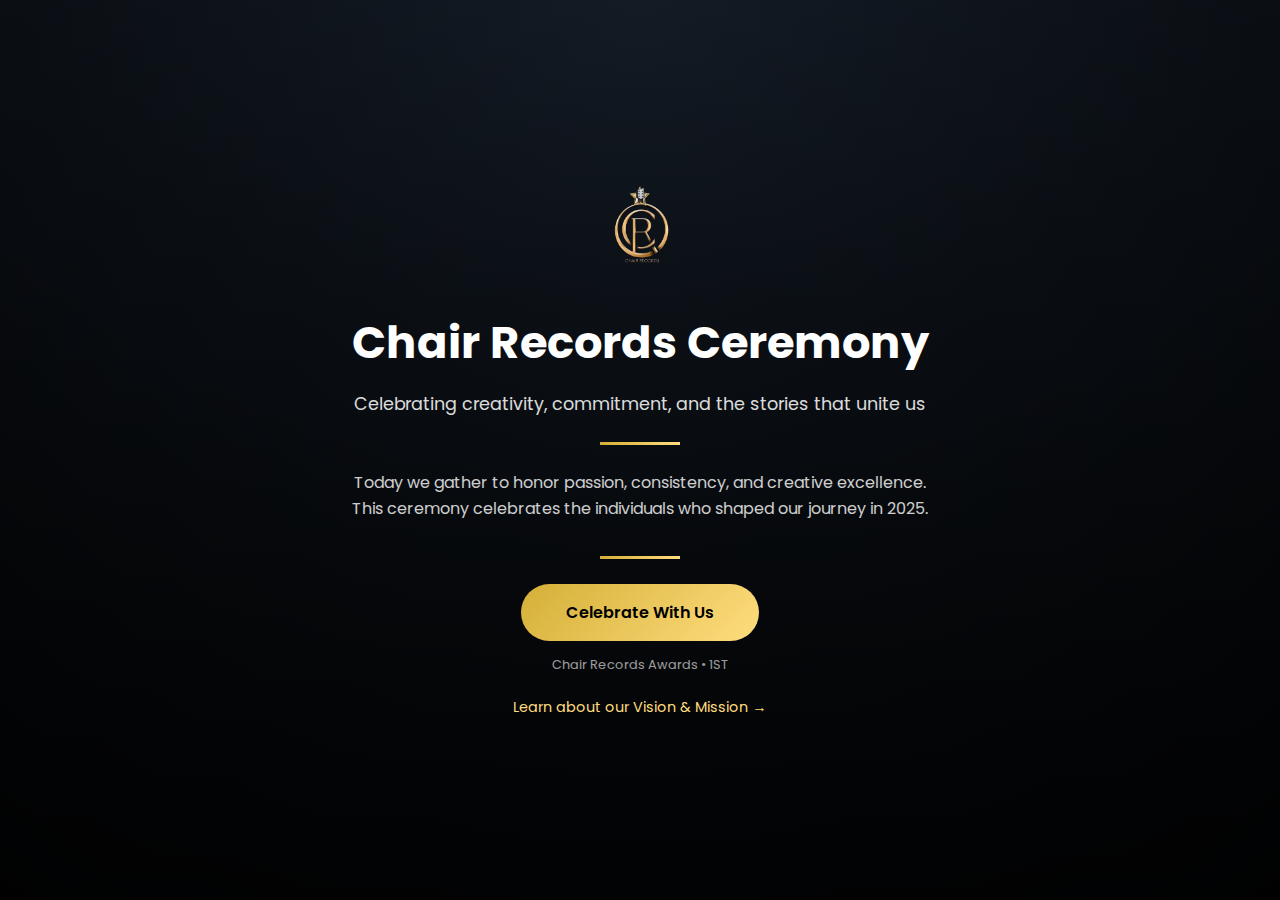
<file: chair-records/index.html>
<!DOCTYPE html>
<html lang="en">
<head>
  <meta charset="UTF-8" />
  <title>Chair Records Ceremony 2025</title>
  <meta name="viewport" content="width=device-width, initial-scale=1.0" />
  <link rel="stylesheet" href="styles/styles.css" />
</head>
<body>

  <section class="hero">
    <div class="overlay"></div>

    <div class="hero-content fade-in">

      <img src="images/logo2.png" class="logo slide-down" alt="Chair Records Logo"/>

      <h1 class="slide-up">Chair Records Ceremony</h1>

      <p class="tagline fade-in-delay">
        Celebrating creativity, commitment, and the stories that unite us
      </p>

      <div class="divider grow-line"></div>

      <p class="hero-text fade-in-delay-2">
        Today we gather to honor passion, consistency, and creative excellence.<br>
        This ceremony celebrates the individuals who shaped our journey in 2025.
      </p>

      <div class="divider grow-line"></div>

      <button class="cta-btn pulse" onclick="goToVote()">
        Celebrate With Us
      </button>

      <p class="small-note fade-in-delay-3">
        Chair Records Awards • 1ST
      </p>
      <p style="margin-top:20px;">
  <a href="vision.html" style="color:#ffdd7e; text-decoration:none; font-size:0.9rem;">
    Learn about our Vision & Mission →
  </a>
</p>

    </div>
  </section>

  <script src="script/main.js"></script>
</body>
</html>
</file>
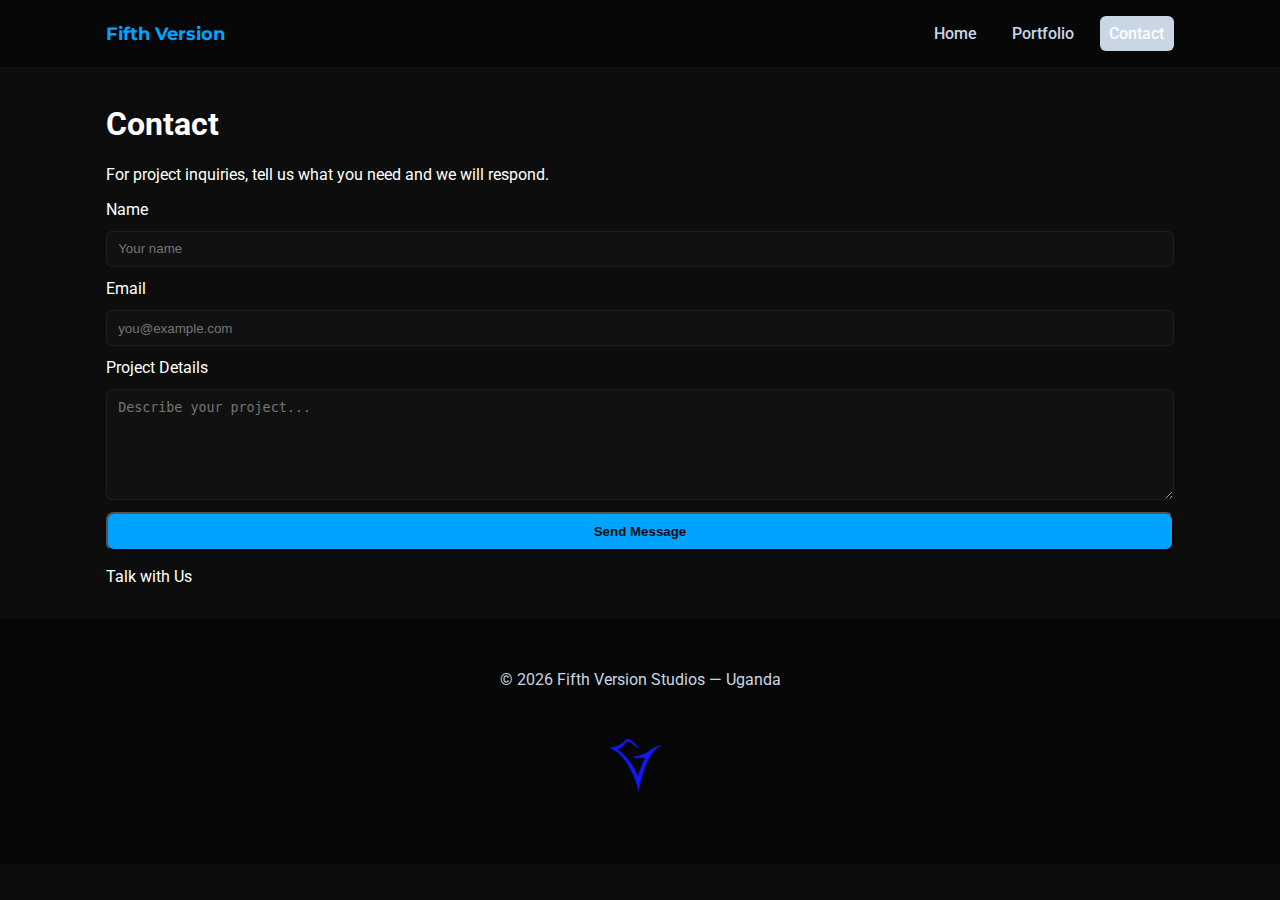
<file: contact.html>
<!DOCTYPE html>
<html lang="en">
<head>
  <meta charset="utf-8">
  <meta name="viewport" content="width=device-width,initial-scale=1">
  <meta name="description"
        content="Fifth Version VFX Studio Contact Page">
    <meta name="author" content="Ssali Arafat">
  <title>Contact — Fifth Version</title>
  <link href="https://fonts.googleapis.com/css2?family=Montserrat:wght@600;700&family=Roboto:wght@300;400;500&display=swap" rel="stylesheet">
  <link rel="stylesheet" href="styles/version.css">
  <script src="scripts/version.js" defer></script>
</head>
<body>
  <header class="site-header">
    <div class="container header-inner">
      <a class="brand" href="index.html">Fifth Version</a>
      <button id="btn-hamburger" class="hamburger" aria-label="Toggle navigation" aria-expanded="false">☰</button>
      <nav id="site-nav" class="site-nav">
        <ul>
          <li><a href="index.html">Home</a></li>
          <li><a href="portfolio.html">Portfolio</a></li>
          <li><a href="contact.html" class="active">Contact</a></li>
        </ul>
      </nav>
    </div>
  </header>

  <main class="container">
    <h1>Contact</h1>
    <p>For project inquiries, tell us what you need and we will respond.</p>

    <form method="get" action="success.html" id="contact-form">

      <label for="name">Name</label>
      <input type="text" id="name" name="name" required placeholder="Your name">
    
      <label for="email">Email</label>
      <input type="email"  id="email" name="email" required placeholder="you@example.com">
    
      <label for="message">Project Details</label>
      <textarea id="message" name="message" rows="6" placeholder="Describe your project..."></textarea>
    
    <button type="submit" class="btn">Send Message</button>
    </form>

    <div class="submission-info">
      <p>Talk with Us</p>
    </div>
  </main>

  <footer class="site-footer">
    <div class="container">
      <p>&copy; <span id="year"></span> Fifth Version Studios — Uganda</p>
      <img src="images/icon.png" width="120px" alt="fifth version icon">
    </div>
  </footer>
</body>
</html>
</file>
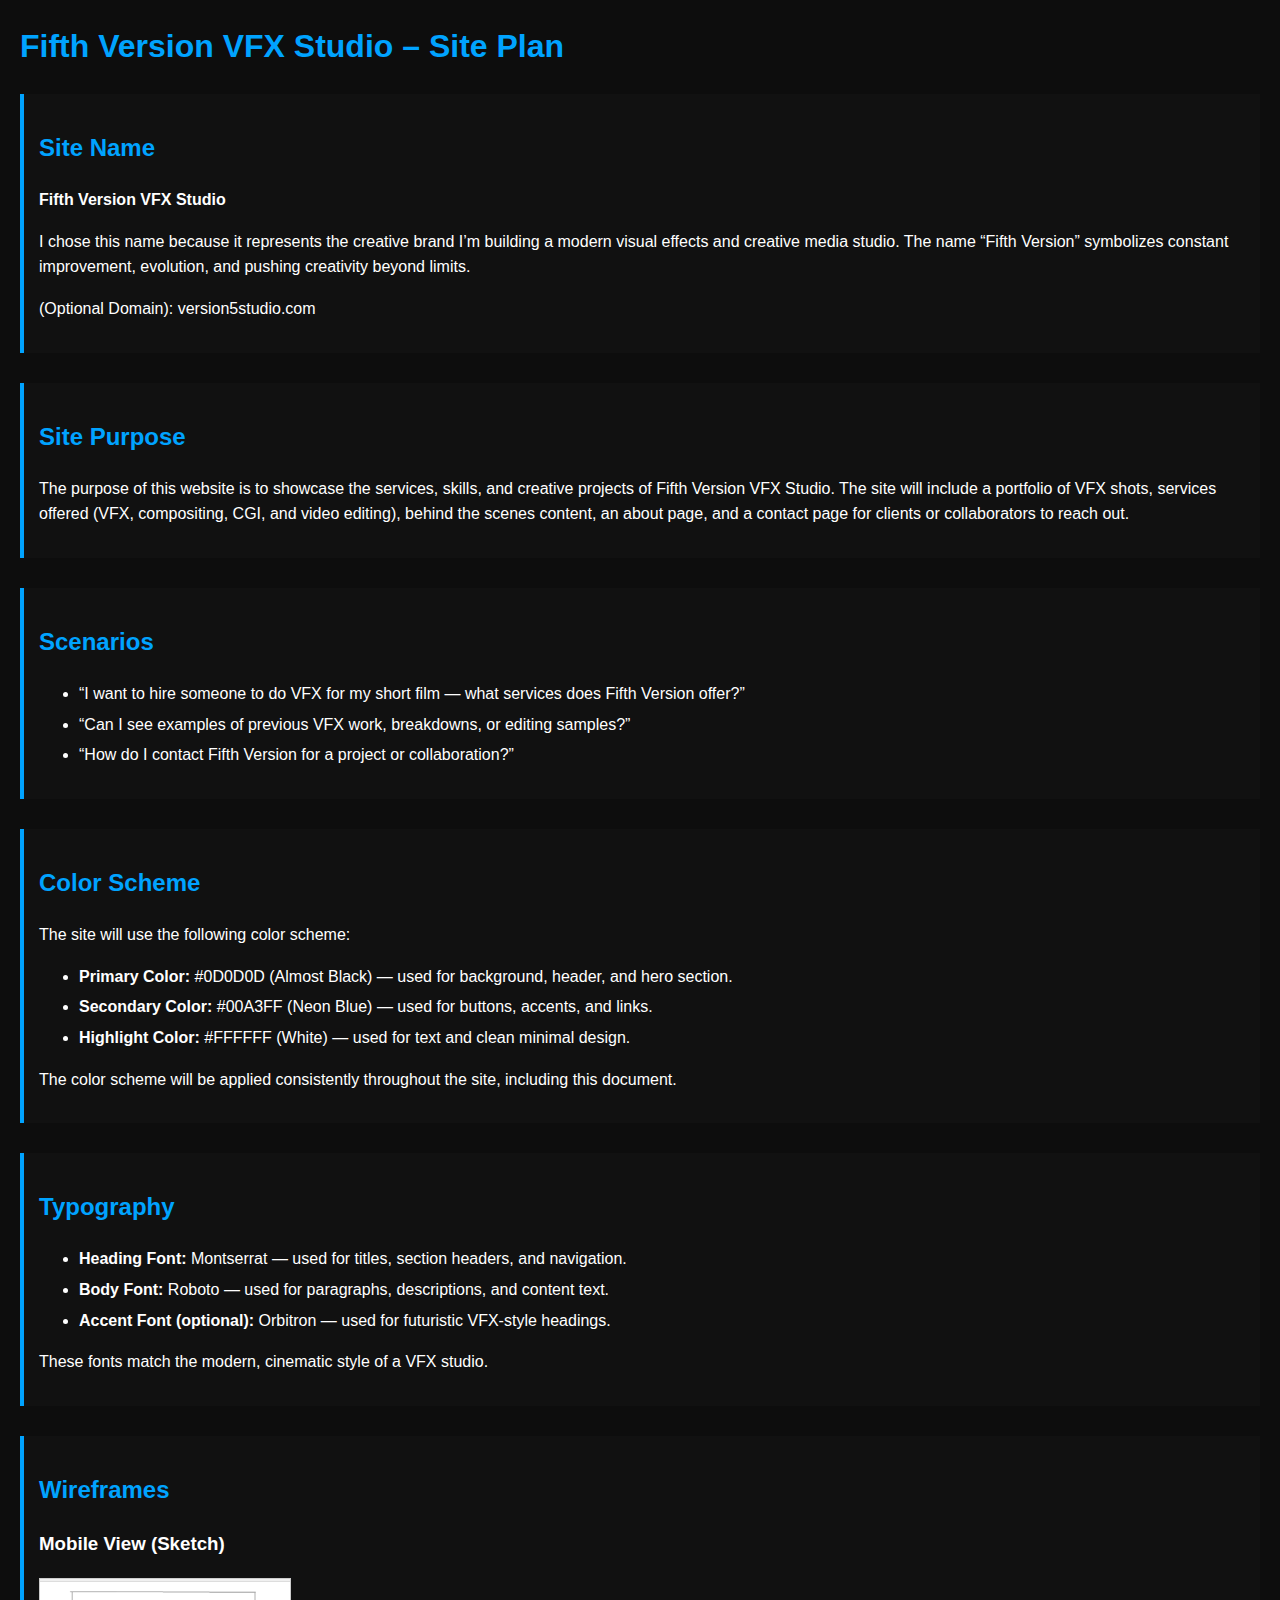
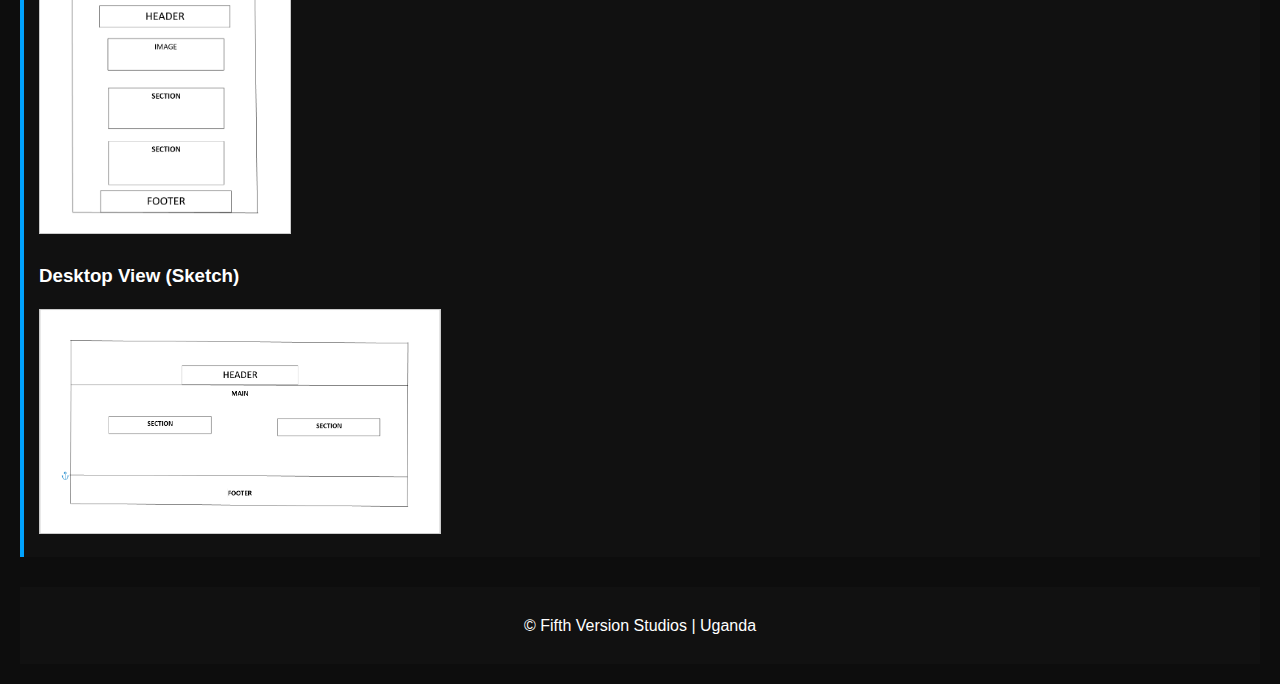
<file: siteplan.html>
<!DOCTYPE html>
<html lang="en">
<head>
    <meta charset="UTF-8">
    <meta name="viewport" content="width=device-width, initial-scale=1.0">
    <title>Fifth Version VFX Studio - Site Plan</title>
    <link rel="stylesheet" href="styles/siteplan.css">
</head>
<body>

<header>
    <h1>Fifth Version VFX Studio – Site Plan</h1>
</header>

<section>
    <h2>Site Name</h2>
    <p><strong>Fifth Version VFX Studio</strong></p>
    <p>
        I chose this name because it represents the creative brand I’m building a modern visual effects 
        and creative media studio. The name “Fifth Version” symbolizes constant improvement, evolution, 
        and pushing creativity beyond limits.
    </p>
    <p>(Optional Domain): version5studio.com</p>
</section>

<section>
    <h2>Site Purpose</h2>
    <p>
        The purpose of this website is to showcase the services, skills, and creative projects of 
        Fifth Version VFX Studio. The site will include a portfolio of VFX shots, services offered 
        (VFX, compositing, CGI, and video editing), behind the scenes content, an about page, and 
        a contact page for clients or collaborators to reach out.
    </p>
</section>

<section>
    <h2>Scenarios</h2>
    <ul>
        <li>“I want to hire someone to do VFX for my short film — what services does Fifth Version offer?”</li>
        <li>“Can I see examples of previous VFX work, breakdowns, or editing samples?”</li>
        <li>“How do I contact Fifth Version for a project or collaboration?”</li>
    </ul>
</section>

<section>
    <h2>Color Scheme</h2>
    <p>The site will use the following color scheme:</p>

    <ul>
        <li><strong>Primary Color:</strong> #0D0D0D (Almost Black) — used for background, header, and hero section.</li>
        <li><strong>Secondary Color:</strong> #00A3FF (Neon Blue) — used for buttons, accents, and links.</li>
        <li><strong>Highlight Color:</strong> #FFFFFF (White) — used for text and clean minimal design.</li>
    </ul>

    <p>The color scheme will be applied consistently throughout the site, including this document.</p>
</section>

<section>
    <h2>Typography</h2>
    <ul>
        <li><strong>Heading Font:</strong> Montserrat — used for titles, section headers, and navigation.</li>
        <li><strong>Body Font:</strong> Roboto — used for paragraphs, descriptions, and content text.</li>
        <li><strong>Accent Font (optional):</strong> Orbitron — used for futuristic VFX-style headings.</li>
    </ul>

    <p>These fonts match the modern, cinematic style of a VFX studio.</p>
</section>

<section>
    <h2>Wireframes</h2>

    <h3>Mobile View (Sketch)</h3>
    <img src="images/screenshot-mobile.png" alt="Mobile wireframe layout" style="width:250px; border:1px solid #ccc;">

    <h3>Desktop View (Sketch)</h3>
    <img src="images/screenshot-desktop.png" alt="Desktop wireframe layout" style="width:400px; border:1px solid #ccc;">

</section>

<footer>
    <p>&copy; <span id="year"></span> Fifth Version Studios | Uganda</span></p>
</footer>

</body>
</html>
</file>
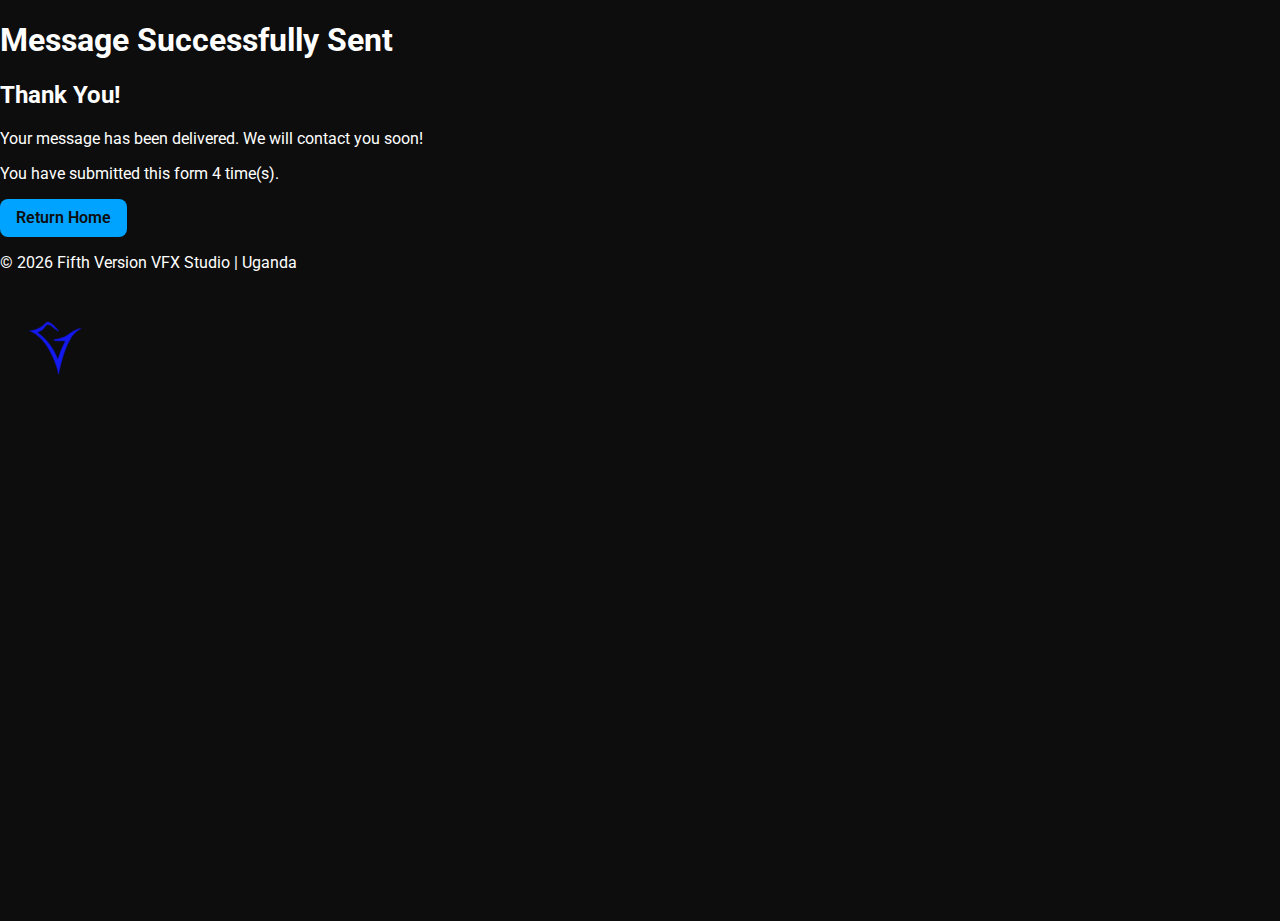
<file: success.html>
<!DOCTYPE html>
<html lang="en">
<head>
    <meta charset="UTF-8">
    <meta name="viewport" content="width=device-width, initial-scale=1.0">
    <title>Message Sent</title>
    <link href="https://fonts.googleapis.com/css2?family=Montserrat:wght@400;700&family=Roboto&display=swap" rel="stylesheet">
    <link rel="stylesheet" href="styles/version.css">
    <script src="scripts/version.js" defer></script>
</head>

<body>
    <header>
        <h1>Message Successfully Sent</h1>
    </header>

    <main class="success-box">
        <h2>Thank You!</h2>
        <p>Your message has been delivered. We will contact you soon!</p>

        <!-- Display submission count -->
        <p id="counter"></p>

        <!-- Button back home -->
        <a href="index.html" class="btn">Return Home</a>
    </main>

    <footer>
        <p>&copy; <span id="year"></span> Fifth Version VFX Studio | Uganda</p>
        <img src="images/icon.png" width="120px" alt="fifth version icon">
    </footer>
</body>
</html>
</file>
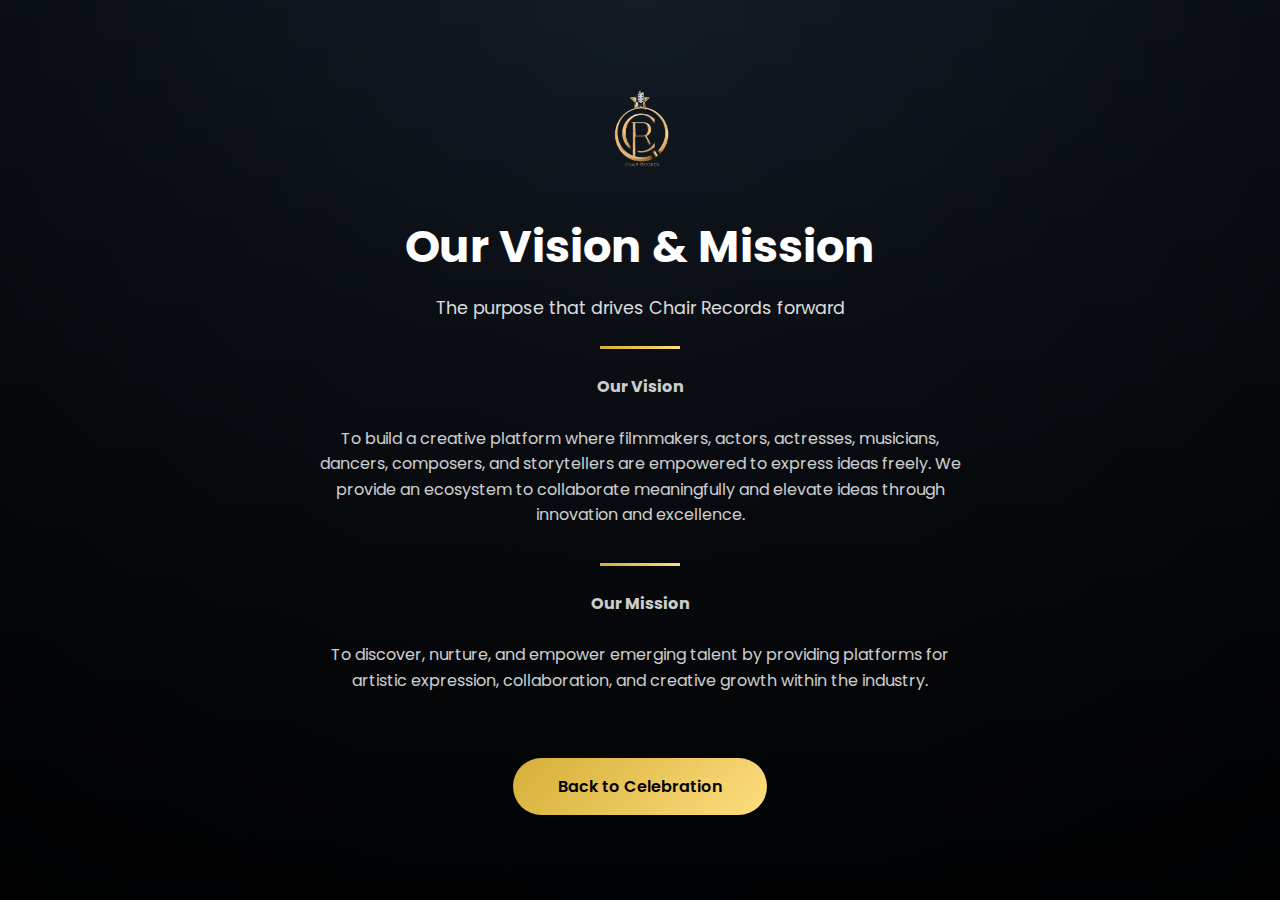
<file: chair-records/vision.html>
<!DOCTYPE html>
<html lang="en">
<head>
  <meta charset="UTF-8" />
  <title>Vision & Mission | Chair Records</title>
  <meta name="viewport" content="width=device-width, initial-scale=1.0" />
  <link rel="stylesheet" href="styles/styles.css" />
</head>
<body>

  <section class="hero">
    <div class="overlay"></div>

    <div class="hero-content fade-in">

      <img src="images/logo2.png" class="logo slide-down" alt="Chair Records Logo"/>

      <h1 class="slide-up">Our Vision & Mission</h1>

      <p class="tagline fade-in-delay">
        The purpose that drives Chair Records forward
      </p>

      <div class="divider grow-line"></div>

      <!-- VISION -->
      <p class="hero-text fade-in-delay-2">
        <strong>Our Vision</strong><br><br>
        To build a creative platform where filmmakers, actors, actresses, musicians,
        dancers, composers, and storytellers are empowered to express ideas freely.
        We provide an ecosystem to collaborate meaningfully and elevate ideas through innovation
        and excellence.
      </p>

      <div class="divider grow-line"></div>

      <!-- MISSION -->
      <p class="hero-text fade-in-delay-3">
        <strong>Our Mission</strong><br><br>
        To discover, nurture, and empower emerging talent by providing platforms
        for artistic expression, collaboration, and creative growth within
        the industry.
      </p>

      <button class="cta-btn" style="margin-top:30px;" onclick="window.location.href='index.html'">
        Back to Celebration
      </button>

    </div>
  </section>

</body>
</html>
</file>
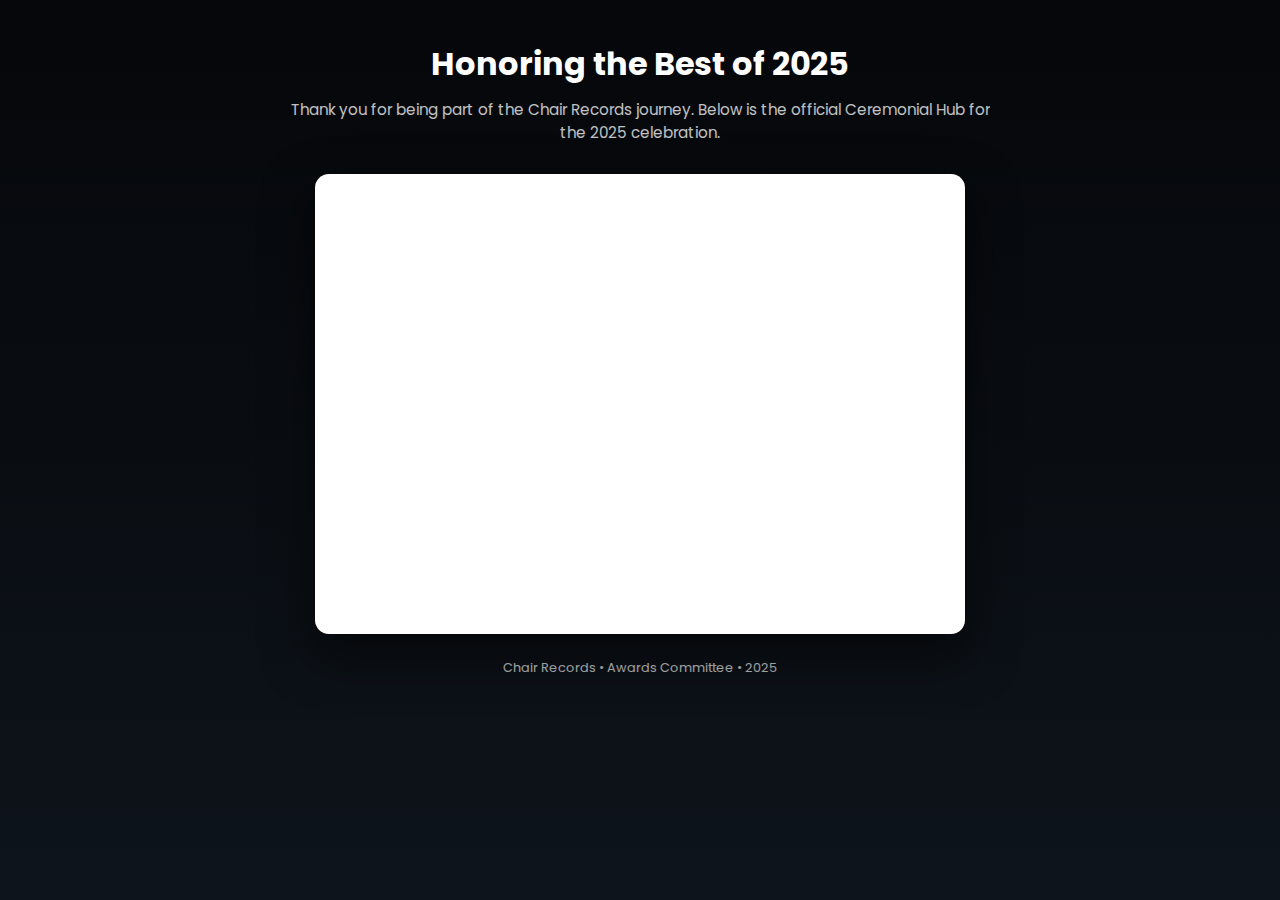
<file: chair-records/vote.html>
<!DOCTYPE html>
<html lang="en">
<head>
  <meta charset="UTF-8" />
  <title>Ceremony | Chair Records Awards 2025</title>
  <meta name="viewport" content="width=device-width, initial-scale=1.0" />
  <link rel="stylesheet" href="styles/styles.css" />
</head>
<body>

  <section class="vote-page">

    <header class="vote-header">
   <h2>Honoring the Best of 2025</h2>
<p>
  Thank you for being part of the Chair Records journey.
  Below is the official Ceremonial Hub for the 2025 celebration.
</p>
    </header>

    <div class="form-card">
        <iframe src="https://docs.google.com/forms/d/e/1FAIpQLScqrzRG-mfFCOvv_T4kJO0FiktbuqMZZYvKubzMsWLmzj7eYg/viewform?embedded=true" width="640" height="1060" frameborder="0" marginheight="0" marginwidth="0">Loading…</iframe>
    </div>

    <footer class="vote-footer">
      <p>
        Chair Records • Awards Committee • 2025
      </p>
    </footer>

  </section>

</body>
</html>
</file>
<file: chair-records/styles/styles.css>
@import url('https://fonts.googleapis.com/css2?family=Poppins:wght@300;400;600;700&display=swap');

* {
  margin: 0;
  padding: 0;
  box-sizing: border-box;
  font-family: 'Poppins', sans-serif;
}

body {
  background: #0b0f14;
  color: #ffffff;
}

/* ---------- HERO SECTION ---------- */

.hero {
  position: relative;
  min-height: 100vh;
  background: radial-gradient(circle at top, #1c2735, #05070a);
  display: flex;
  align-items: center;
  justify-content: center;
  text-align: center;
}

.overlay {
  position: absolute;
  inset: 0;
  background: linear-gradient(180deg, rgba(0,0,0,0.3), rgba(0,0,0,0.8));
}

.hero-content {
  position: relative;
  max-width: 700px;
  padding: 40px 20px;
}

.logo {
  width: 110px;
  margin-bottom: 25px;
}

.hero h1 {
  font-size: 2.8rem;
  font-weight: 700;
  margin-bottom: 15px;
}

.tagline {
  font-size: 1.1rem;
  opacity: 0.85;
}

.divider {
  width: 80px;
  height: 3px;
  background: linear-gradient(to right, #d4af37, #ffdd7e);
  margin: 25px auto;
}

.hero-text {
  font-size: 1rem;
  line-height: 1.6;
  opacity: 0.8;
  margin-bottom: 35px;
}

.cta-btn {
  padding: 16px 45px;
  font-size: 1rem;
  font-weight: 600;
  border: none;
  border-radius: 50px;
  background: linear-gradient(135deg, #d4af37, #ffdd7e);
  color: #000;
  cursor: pointer;
  transition: 0.3s ease;
}

.cta-btn:hover {
  transform: translateY(-3px);
  box-shadow: 0 10px 25px rgba(212, 175, 55, 0.4);
}

.small-note {
  margin-top: 15px;
  font-size: 0.8rem;
  opacity: 0.6;
}

/* ---------- VOTE PAGE ---------- */

.vote-page {
  min-height: 100vh;
  background: linear-gradient(180deg, #05070a, #0e141b);
  padding: 40px 20px;
}

.vote-header {
  text-align: center;
  max-width: 700px;
  margin: auto;
  margin-bottom: 30px;
}

.form-card {
  max-width: 650px;
  height: auto;
  margin: 0 auto;   /* ← THIS centers it */
  background: #ffffff;
  border-radius: 14px;
  overflow: hidden;
  box-shadow: 0 20px 50px rgba(0, 0, 0, 0.6);
}

iframe {
  display: block;
  width: 100%;
  min-width: 320px;         /* 👈 smallest mobile width */
  height: 460px;
  border: none;
}
.vote-header h2 {
  font-size: 2rem;
  margin-bottom: 10px;
}

.vote-header p {
  font-size: 0.95rem;
  opacity: 0.75;
}
.footer-note {
  text-align: center;
  margin-top: 25px;
  font-size: 0.8rem;
  opacity: 0.6;
}

.vote-footer {
  text-align: center;
  margin-top: 25px;
  font-size: 0.8rem;
  opacity: 0.6;
}

/* ---------- ANIMATIONS ---------- */

@keyframes fadeIn {
  from {
    opacity: 0;
    transform: translateY(10px);
  }
  to {
    opacity: 1;
    transform: translateY(0);
  }
}

@keyframes slideUp {
  from {
    opacity: 0;
    transform: translateY(25px);
  }
  to {
    opacity: 1;
    transform: translateY(0);
  }
}

@keyframes slideDown {
  from {
    opacity: 0;
    transform: translateY(-20px);
  }
  to {
    opacity: 1;
    transform: translateY(0);
  }
}

@keyframes growLine {
  from {
    width: 0;
  }
  to {
    width: 80px;
  }
}

@keyframes pulseGlow {
  0% {
    box-shadow: 0 0 0 rgba(212, 175, 55, 0.0);
  }
  50% {
    box-shadow: 0 0 20px rgba(212, 175, 55, 0.4);
  }
  100% {
    box-shadow: 0 0 0 rgba(212, 175, 55, 0.0);
  }
}

/* ---------- ANIMATION CLASSES ---------- */

.fade-in {
  animation: fadeIn 1s ease forwards;
}

.fade-in-delay {
  animation: fadeIn 1.2s ease forwards;
}

.fade-in-delay-2 {
  animation: fadeIn 1.4s ease forwards;
}

.fade-in-delay-3 {
  animation: fadeIn 1.6s ease forwards;
}

.slide-up {
  animation: slideUp 1s ease forwards;
}

.slide-down {
  animation: slideDown 1s ease forwards;
}

.grow-line {
  animation: growLine 1.2s ease forwards;
}

.pulse {
  animation: pulseGlow 2.5s infinite;
}
</file>
<file: styles/version.css>
/* Shared Color & fonts to be used */
:root{
  --bg: #0D0D0D;       /* A bit black */
  --accent: #00A3FF;   /* neon blue */
  --text: #FFFFFF;     /* white */
  --muted: #C9D6E3;
  --max-width: 1100px;
  --gap: 1rem;
  font-family: "Roboto", Arial, sans-serif;
}

* { 
  box-sizing: border-box; 
}
html,body { 
  height:100%;
   margin:0; 
   background:var(--bg); 
   color:var(--text); 
  }

/* container to center content */
.container { 
  max-width: var(--max-width);
   margin:0 auto; 
   padding: 1rem; 
  }

/* header */
.site-header { 
  background: #070707; 
  border-bottom: 1px solid rgba(255,255,255,.04); 
}
.header-inner { 
  display:flex; 
  align-items:center; 
  justify-content:space-between; 
  gap: .75rem; 
}
.brand { 
  font-family: "Montserrat", sans-serif; 
  font-weight:700; 
  color:var(--accent); 
  text-decoration:none; 
  font-size:1.1rem; 
}
.about p {
  color: #060606;
  background: #00A3FF; 
  border-radius: 6px;
}
/* nav and hamburger*/
/* NAVIGATION BASE STYLE (Mobile-first) */
.site-nav {
  position: absolute;
  top: 60px;
  right: 0;
  left: 0;
  background: #005fa3;
  border-radius: 8px;
  box-shadow: 0 8px 24px rgba(0,0,0,.08);
  display: none; /* hidden by default for mobile */
  padding: .5rem;
  z-index: 9999; /* ensures nav is always clickable */
}

.site-nav ul {
  list-style: none;
  margin: 0;
  padding: 0;
  display: flex;
  flex-direction: column; /* stacked menu (mobile) */
}

.site-nav a {
  color: var(--muted);
  text-decoration: none;
  padding: .5rem .6rem;
  border-radius: 6px;
  font-weight: 500;
  display: block; /* makes the whole area clickable */
}

.site-nav a:hover,
.site-nav a.active {
  color: var(--text);
  background: var(--muted);
}

/* When hamburger toggles */
.site-nav.open {
  display: block;
}

/* HAMBURGER BUTTON */
.hamburger {
  background: none;
  border: none;
  color: var(--muted);
  display: inline-flex;
  font-size: 1.6rem;
  cursor: pointer;
  align-items: center;
  z-index: 10000; /* Appears above nav */
}

/* DESKTOP MODE */
@media (min-width: 900px) {
  /* show nav normally */
  .site-nav {
    display: block !important;
    position: static;   /* removing absolute behavior */
    background: none;
    box-shadow: none;
    padding: 0;
  }

  .site-nav ul {
    flex-direction: row; /* horizontal nav */
    gap: 1rem;
  }

  .hamburger {
    display: none; /* hide hamburger */
  }
}


/* hero */
.hero { 
    background-image: url('../images/her.jpg'); 
    background-size:cover; 
    background-position:center; 
    padding:5rem 0; 
    position:relative; 
}
.hero-overlay { 
    background: linear-gradient(180deg, rgba(0,0,0,.35), rgba(0,0,0,.55)); 
    padding:3rem 0; 
}
.hero-content { 
    color:var(--text); 
}
.hero h1 { 
    font-family:"Orbitron", "Montserrat", sans-serif; 
    font-size:2rem; margin:0 0 .6rem; 
}
.lead { 
    color: #d7e8ff; 
    margin-bottom:1rem; 
}

/* button */
.btn { 
  display:inline-block; 
  background:var(--accent); 
  color:var(--bg); 
  padding:.6rem 1rem; 
  border-radius:8px; 
  text-decoration:none; 
  font-weight:600; 
}

/* services grid */
.services-grid { 
    display:grid; 
    gap:1rem; 
    grid-template-columns: 1fr; 
    margin-top:1.5rem; 
}
.services-grid article { 
    background: rgba(255,255,255,.02); 
    padding:1rem; 
    border-radius:8px; 
}
.service-img {
  width: 100%;
  height: 700px;
  border-radius: 12px;
  margin-bottom: 10px;
}
.two-column {
  display: grid;
  grid-template-columns: 1fr 1fr;
  gap: 2rem;
}

.about-img {
  width: 100%;
  height: 400px;
  border-radius: 15px;
}

/* portfolio */
.portfolio-grid { 
    display:grid; 
    gap:1rem; 
    grid-template-columns: 1fr; 
    margin-top:1rem; 
}
.portfolio-card { 
    background: rgba(255,255,255,.03); 
    border-radius:8px; 
    overflow:hidden; 
    color:var(--text); 
}
.portfolio-thumb { 
    width:100%; 
    display:block; 
    height:240px; 
    object-fit:cover; 
}

/* modal */
.modal { position:fixed; inset:0; display:none; align-items:center; justify-content:center; background: rgba(0,0,0,.7); padding:1rem; }
.modal[aria-hidden="false"] { display:flex; }
.modal-content { max-width:1000px; width:100%; background:#0b0b0b; padding:1rem; border-radius:8px; text-align:center; }
.modal img { max-width:100%; height:auto; display:block; margin:0 auto; }

/* contact & form */
form { display:grid; 
  gap:.75rem; 
  margin-top:1rem; 
}
input[type="text"], input[type="email"], textarea, select, input[type="date"] {
  width:100%; padding:.6rem .7rem; border-radius:6px; border:1px solid rgba(255,255,255,.06); background: rgba(255,255,255,.02); color:var(--text);
}

/* footer */
.site-footer { 
    padding:1.2rem 0; 
    background: #060606; 
    border-top:1px solid rgba(255,255,255,.03); 
    text-align: center;
    color:var(--muted); 
    display: flex;
}

/* larger screens layout */
@media (min-width: 700px) {
  .services-grid { grid-template-columns: repeat(2, 1fr); }
  .portfolio-grid { grid-template-columns: repeat(3, 1fr); }
  .hero h1 { font-size:3rem; }
}
</file>
<file: styles/siteplan.css>
body {
    font-family: Roboto, sans-serif;
    margin: 20px;
    background-color: #0D0D0D;
    color: #FFFFFF;
    line-height: 1.6;
}

h1, h2 {
    font-family: Montserrat, sans-serif;
    color: #00A3FF;
}

section {
    margin-bottom: 30px;
    padding: 15px;
    border-left: 4px solid #00A3FF;
    background-color: #111111;
}

ul li {
    margin-bottom: 5px;
}

footer {
    margin-top: 30px;
    padding: 10px;
    text-align: center;
    background-color: #111111;
}
</file>
